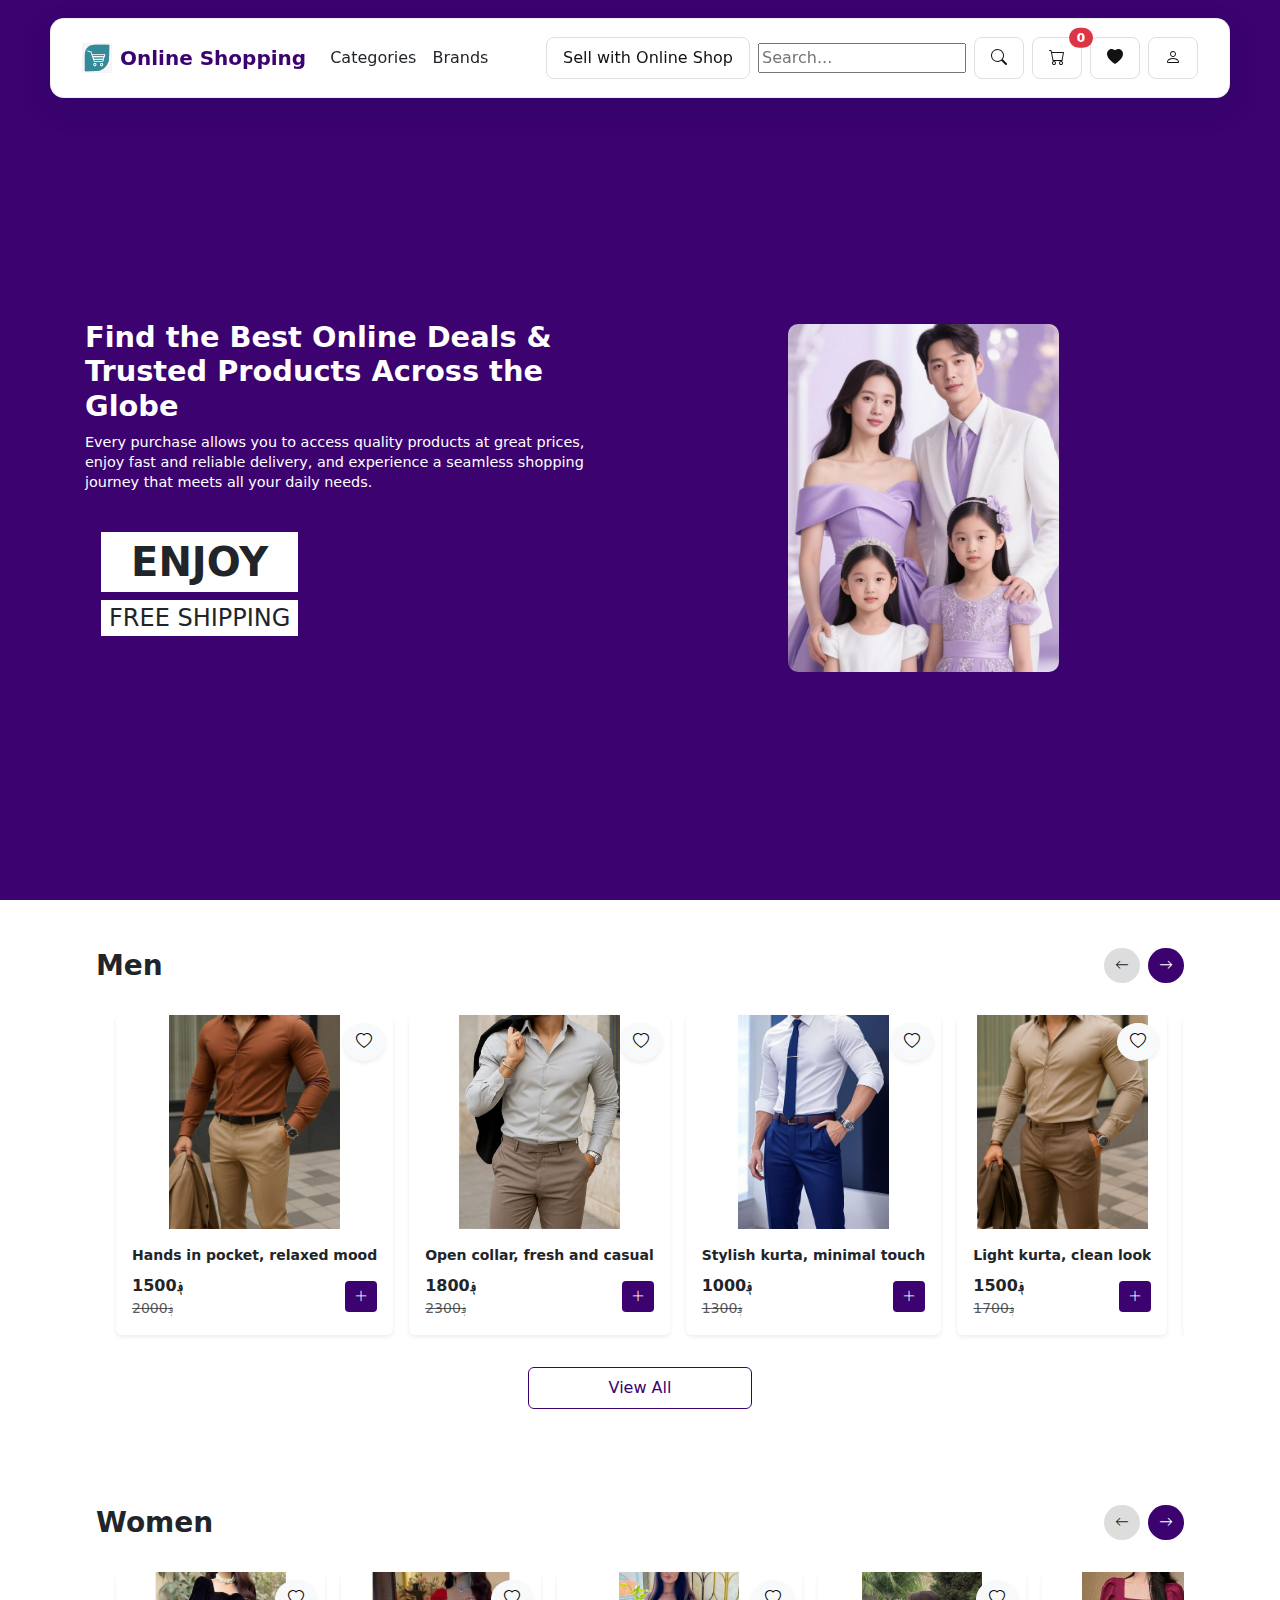
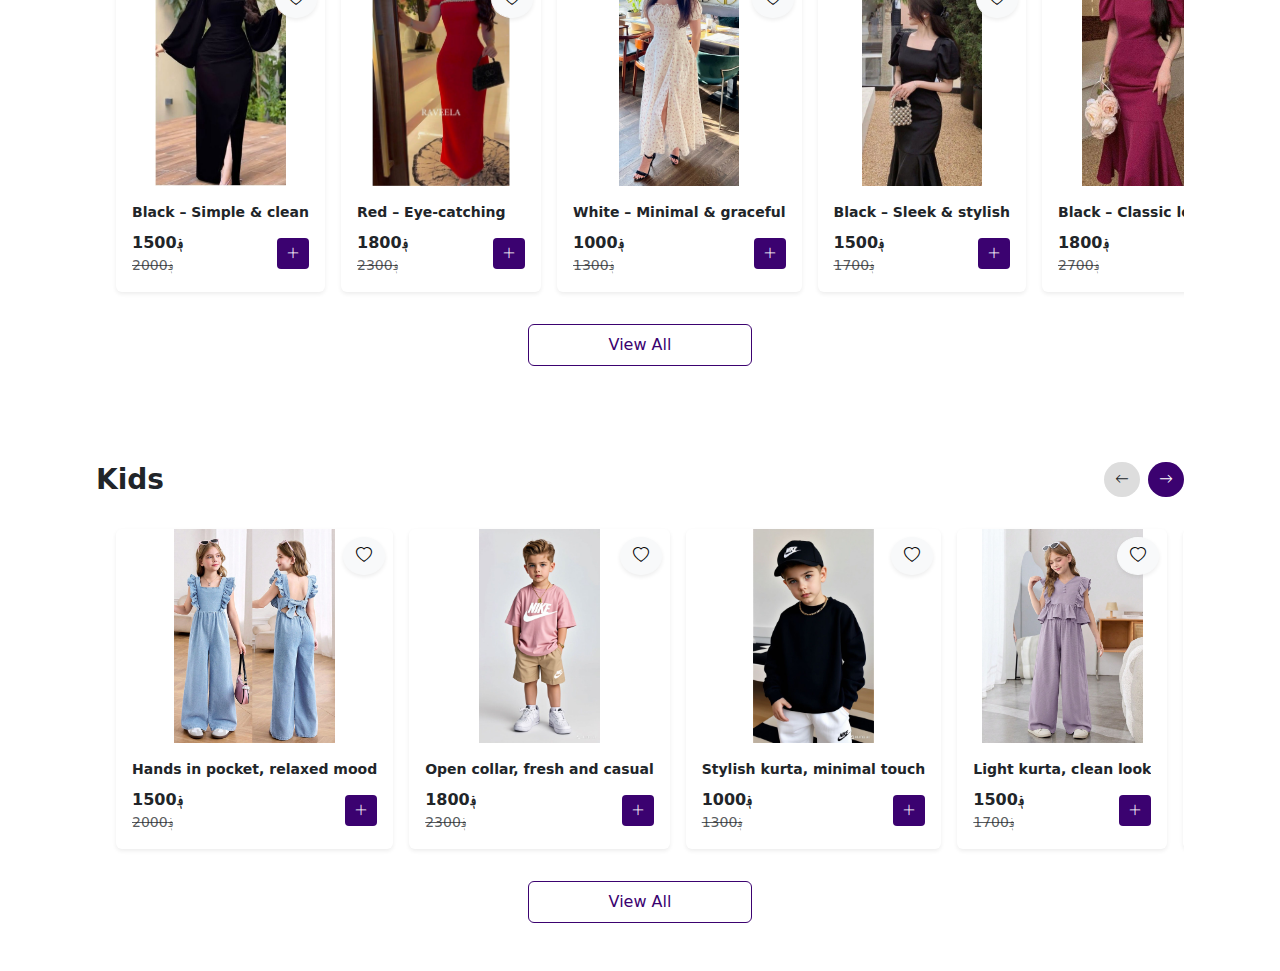
<file: index.html>
<!DOCTYPE html>
<html lang="en">
<head>
    <meta charset="UTF-8">
    <meta name="viewport" content="width=device-width, initial-scale=1.0">
    <title>Online Shopping</title>
    <!-- Bootstrap CSS -->
  <link href="https://cdn.jsdelivr.net/npm/bootstrap@5.3.3/dist/css/bootstrap.min.css" rel="stylesheet">
  <link rel="stylesheet" href="https://cdn.jsdelivr.net/npm/bootstrap-icons@1.11.3/font/bootstrap-icons.css">
    <!-- Styles -->
  <link rel="stylesheet" href="src/styles/navbar.css">
  <link rel="stylesheet" href="src/styles/hero.css">
  <link rel="stylesheet" href="src/styles/products.css">
</head>
<body>
    
        <!-- App Sections -->
       <div id="navbar"></div>
       <div id="hero"></div>
       <div id="products"></div>

      
     <!-- Bootstrap JS -->
     <script src="https://cdn.jsdelivr.net/npm/bootstrap@5.3.2/dist/js/bootstrap.bundle.min.js"></script>
     <!-- Main Script -->
     <script type="module" src="src/main.js"></script> 
</body>
</html>
</file>
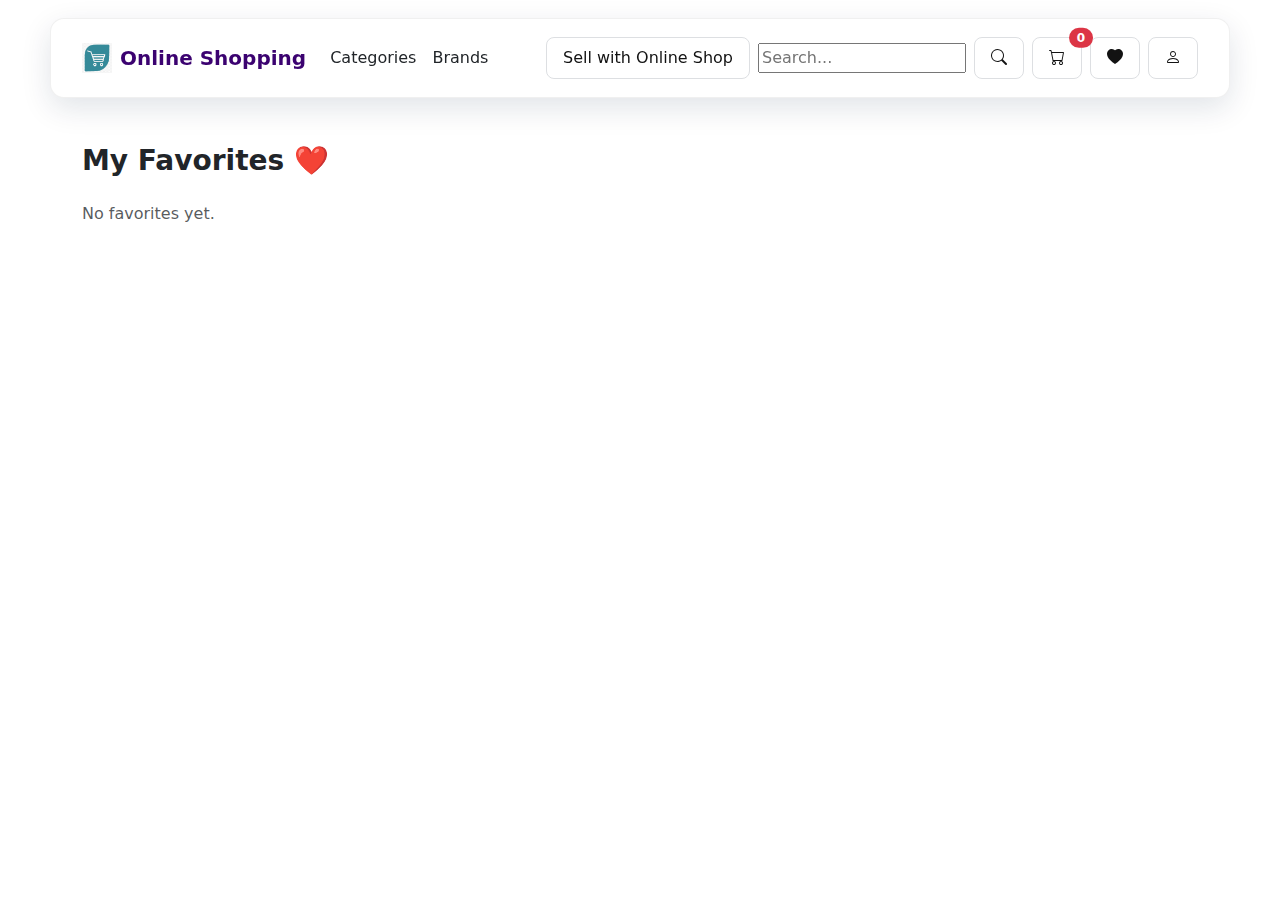
<file: favorites.html>
<!DOCTYPE html>
<html lang="en">
<head>
  <meta charset="UTF-8">
  <title>My Favorites</title>
  <link href="https://cdn.jsdelivr.net/npm/bootstrap@5.3.3/dist/css/bootstrap.min.css" rel="stylesheet">
  <link href="https://cdn.jsdelivr.net/npm/bootstrap-icons@1.11.3/font/bootstrap-icons.css" rel="stylesheet">
  <link rel="stylesheet" href="src/styles/navbar.css">
</head>
<body>
  <div id="navbar"></div>
  <div id="favorites"></div>

 <script type="module">
  import { renderNavbar } from "./src/modules/navbar.js";
  import { renderFavoritesPage } from "./src/modules/favorites.js";

  document.addEventListener("DOMContentLoaded", () => {
    renderNavbar(document.getElementById("navbar"));
    renderFavoritesPage(document.getElementById("favorites"));
  });
</script>


</body>
</html>
</file>
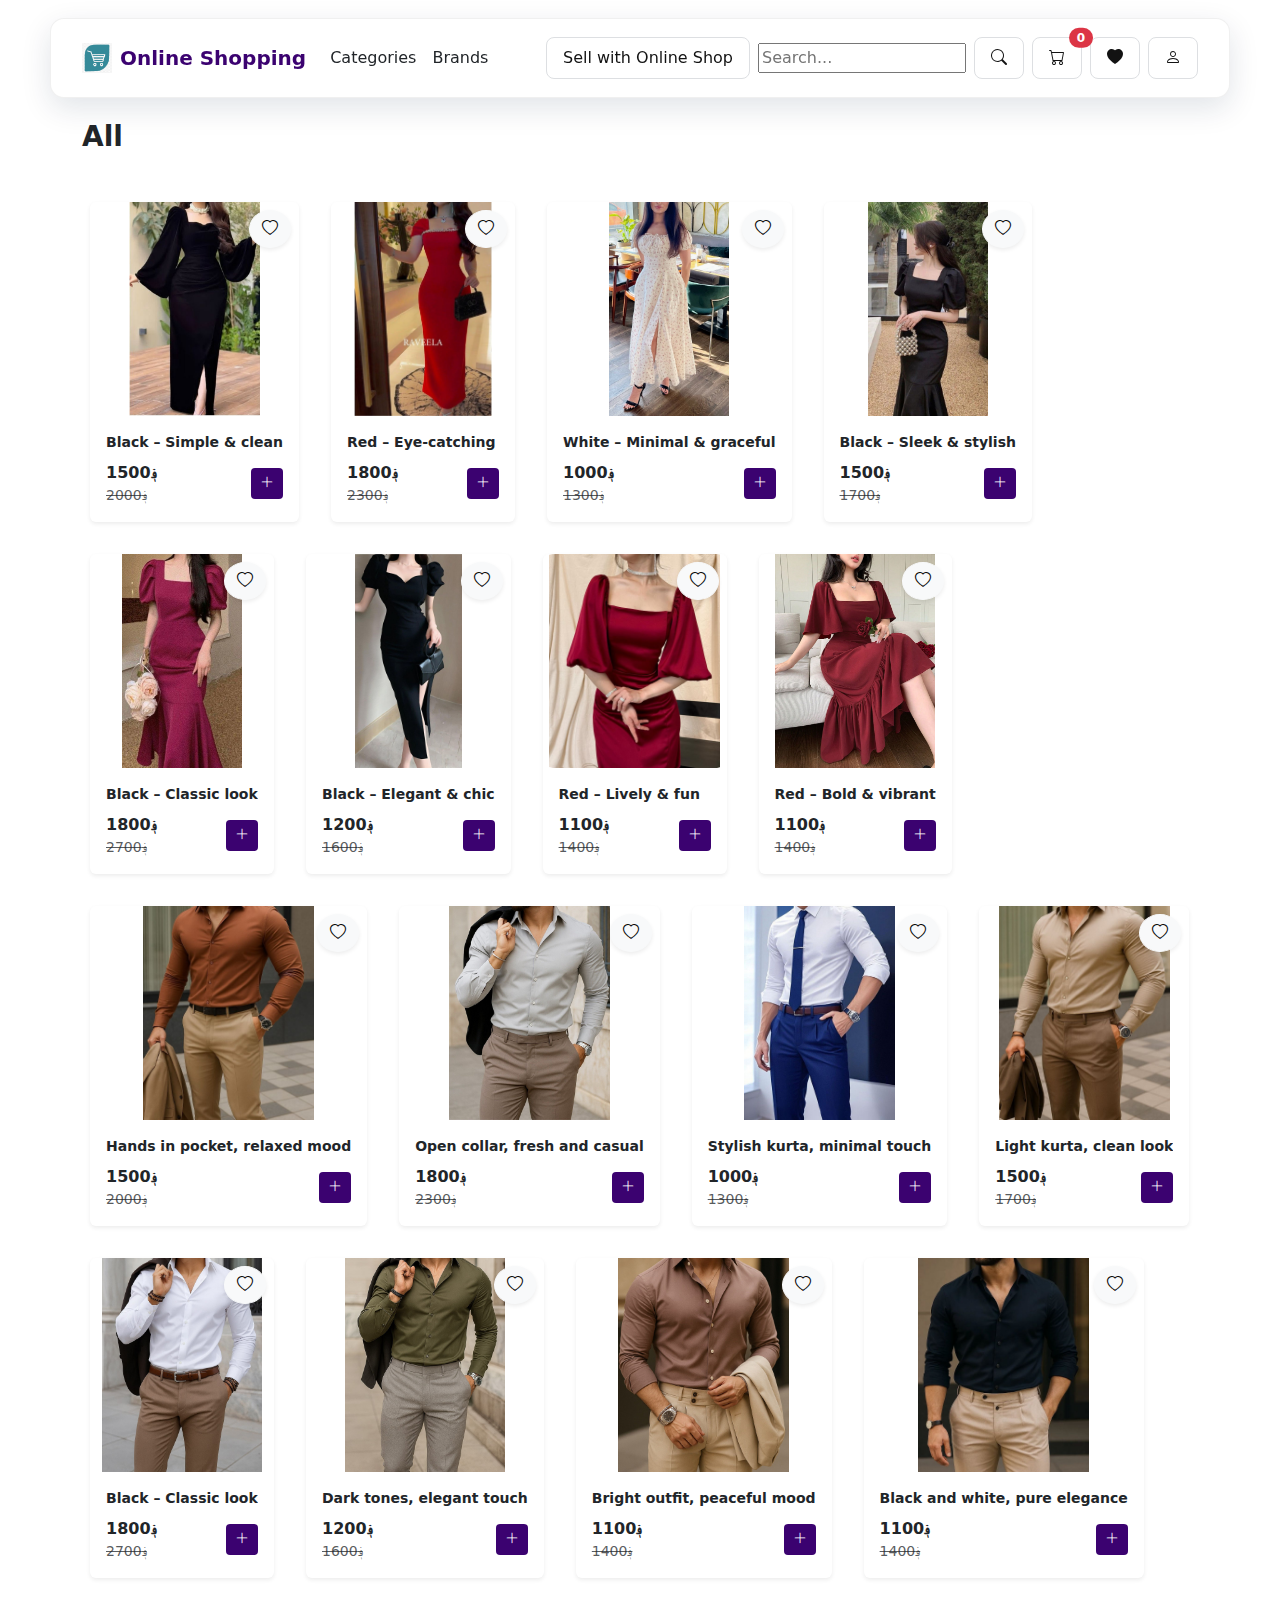
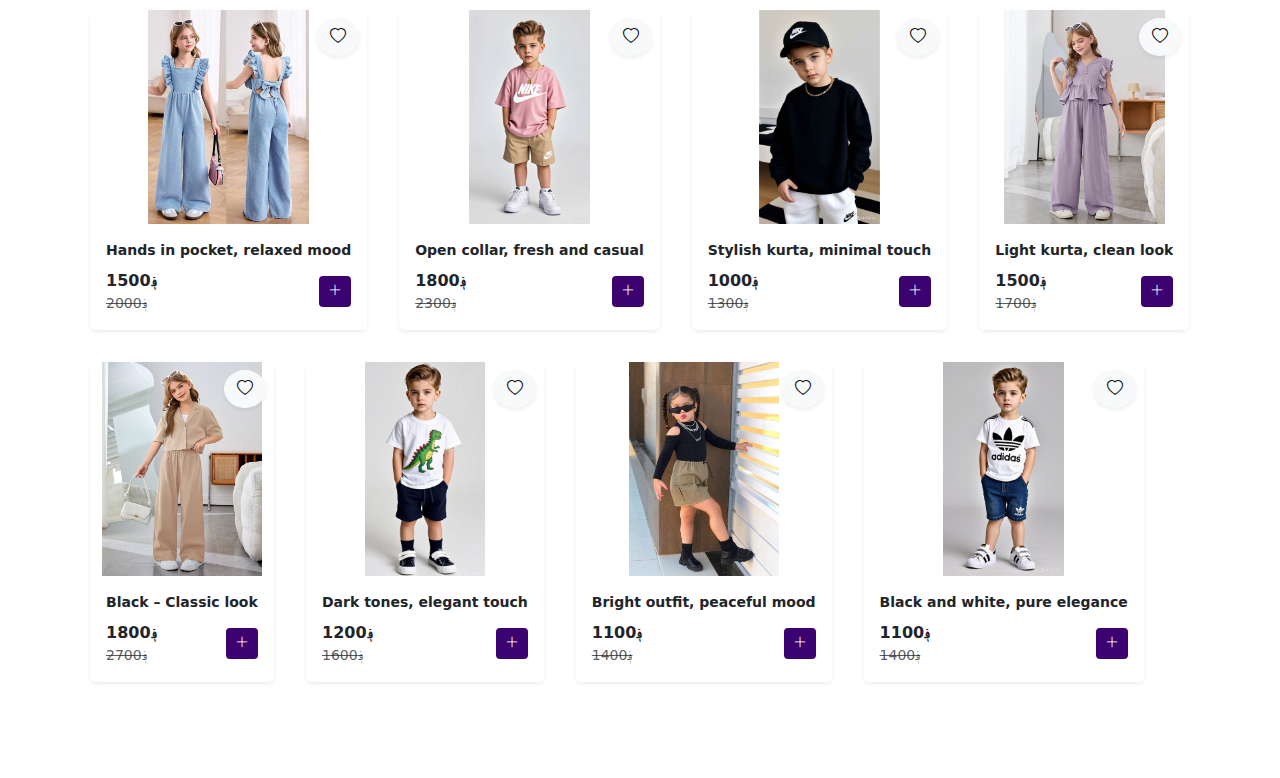
<file: products.html>
<!DOCTYPE html>
<html lang="en">
<head>
  <meta charset="UTF-8">
  <title>All Products</title>
  <link href="https://cdn.jsdelivr.net/npm/bootstrap@5.3.3/dist/css/bootstrap.min.css" rel="stylesheet">
    <link rel="stylesheet" href="https://cdn.jsdelivr.net/npm/bootstrap-icons@1.11.3/font/bootstrap-icons.css">
    <link rel="stylesheet" href="src/styles/navbar.css">
    <link rel="stylesheet" href="src/styles/products.css">
    <link rel="stylesheet" href="src/styles/products-page.css">

   <!-- فایل CSS خودت -->
</head>
<body>
  <div class="container py-4" id="productsPage"></div>

<script type="module">
  import { renderProductsPage } from "./src/modules/products-page.js"; // مسیر درست فایل
  const params = new URLSearchParams(window.location.search);
  const category = params.get("category") || "all";
  const container = document.getElementById("productsPage");
  renderProductsPage(container, category);
</script>


</body>
</html>
</file>
<file: src/styles/navbar.css>
.glassNavbar {
  position: fixed;
  top: 18px;                  
  left: 0;
  right: 0;
  max-width: 1180px;         
  margin: 0 auto;           
  background: #ffffff;      
  border-radius: 14px;      
  padding: 10px 18px;        
  box-shadow: 0 10px 30px rgba(9, 30, 63, 0.12);
  border: 1px solid rgba(0,0,0,0.06);
  z-index: 1030;
}

.glassNavbar.semi {
  background: rgba(255,255,255,0.88);
  backdrop-filter: blur(6px);
}

.btn-custom {
  color: #121212 !important; 
  border-color: #dddfe2; 
}

.btn-custom:hover {
  background-color: #dddfe2; 
  color: black;
}

.navbar-brand {
    color: #3B0270!important;
}

/* حالت پیش‌فرض لوگو در موبایل */
.mobile-hide-on-toggle {
  display: inline-flex !important;
}

/* هنگام باز شدن Toggle */
.mobile-hide-on-toggle.hide {
  display: none !important;
}

.menu-header {
    background-color: #3B0270
}

.menu-header i {
    color: white;
    font-size: 1.2rem;
     
}

.menu-header button {
    border-color: white;
}

.menu-header button:hover {
   background-color: #C0C9EE;
   border: none;
}


@media (max-width: 576px) {
  .glassNavbar {
    padding: 16px 16px;
    border-radius: 8px;
    max-width: calc(100% -32px);
    margin: 0 auto;
  }
}

.glassNavbar .nav-link {
  font-weight: 500;
  padding: 6px 8px;
}

.glassNavbar .btn {
  box-shadow: none;
}

.navbar-toggler {
  border: none;
  background: transparent;
}

.glassNavbar .navbar-brand img {
  display: inline-block;
  vertical-align: middle;
}
</file>
<file: src/styles/hero.css>
.hero-section {
  background-color: #3B0270;
  display: flex;
  justify-content: center; 
  align-items: center;     
  min-height: 100vh;      
}

.hero-section .container {
  padding: 0 15px; /* فاصله از چپ و راست */
}

.hero-section h1 {
  font-size: 1.8rem;          
  max-width: 90%;  
}

.hero-section p {
  font-size: 0.9rem;  
  line-height: 1.4;  
}

.hero-image {
  max-width: 50%; 
  margin-top: 6rem;
  height: auto;
  border-radius: 10px;
}

@media (max-width: 768px) {
  .hero-section {
    flex-direction: column; /* ستون در موبایل */
  }

  .hero-section h1 {
    font-size: 1.7rem;  
  }

  .hero-section p {
    font-size: 0.8rem;  
  }

  .hero-image {
    max-width: 50%;     
    margin-top: 70px;
  }
}
</file>
<file: src/styles/products.css>
/* Scroll افقی صفحه اصلی */
.product-scroll-wrapper {
  overflow-x: auto;
  overflow-y: hidden;
  padding: 1rem 20px;
  -ms-overflow-style: none;
  scrollbar-width: none;
  -webkit-overflow-scrolling: touch;
  scroll-behavior: smooth;
  cursor: grab;
  position: relative;
}

.product-scroll-wrapper.dragging {
  cursor: grabbing;
}

.product-scroll-wrapper::-webkit-scrollbar {
  display: none;
}

.product-scroll-grid {
  display: flex;
  gap: 1rem;
}

.col-card {
  flex: 0 0 200px;
  height: 320px;
 
}

/* دکمه‌های scroll ⬅ و ➡ */
#scrollLeft,
#scrollRight {
  pointer-events: auto;
  position: relative;
  z-index: 10;
}

/* Grid صفحه دوم (صفحه محصولات) */
.product-grid.row {
  display: flex;
  flex-wrap: wrap;
  gap: 1rem; 
  margin: 0;  
}


/* تصویر کارت */
.img-wrapper {
  width: 100%;      
  aspect-ratio: 5/6; 
  display: flex;
  align-items: center;
  justify-content: center;
  overflow: hidden;
  position: relative;
  border-radius: 10px;

}

.product-img {
  width: 100%;
  height: 100%;
  object-fit: contain; 
  border-radius: 40px;
}


.btn-outline-card {
  background-color: #3B0270;
  color: white;
}

.btn-outline-card:hover {
  /* background-color:#5503a2 !important; */
  color: white;
  transition: none;
}

.quantity-box {
  display: inline-flex;
  align-items: center;
  background-color: #3B0270; 
  border-radius: 20px;
  padding: 3px 8px;
}
.quantity-box span {
  color: white;
}


.btn-outline {
  border-color: #3B0270;
  color: #3B0270;
  padding: 8px 80px;
}

.btn-outline:hover {
  background-color: #3B0270;
  color: white;
}


.btn-scroll {
  background-color: #ddd;
  border-radius: 50px;
  padding:  6px 10px;
  
}

.btn-scroll:hover {
  background-color: #c4c4c4;
 
}

.active-btn {
  background-color: #3B0270 !important; 
  color: #fff !important;

}
</file>
<file: src/styles/products-page.css>
.product-grid {
  display: grid;
  gap: 1rem;
  grid-template-columns: repeat(1, 1fr); 
}



@media (min-width: 768px) {
  .product-grid {
    grid-template-columns: repeat(2, 1fr); 
  }
}

@media (min-width: 992px) {
  .product-grid {
    grid-template-columns: repeat(4, 1fr); 
  }
}

.col-card {
  
}
</file>
